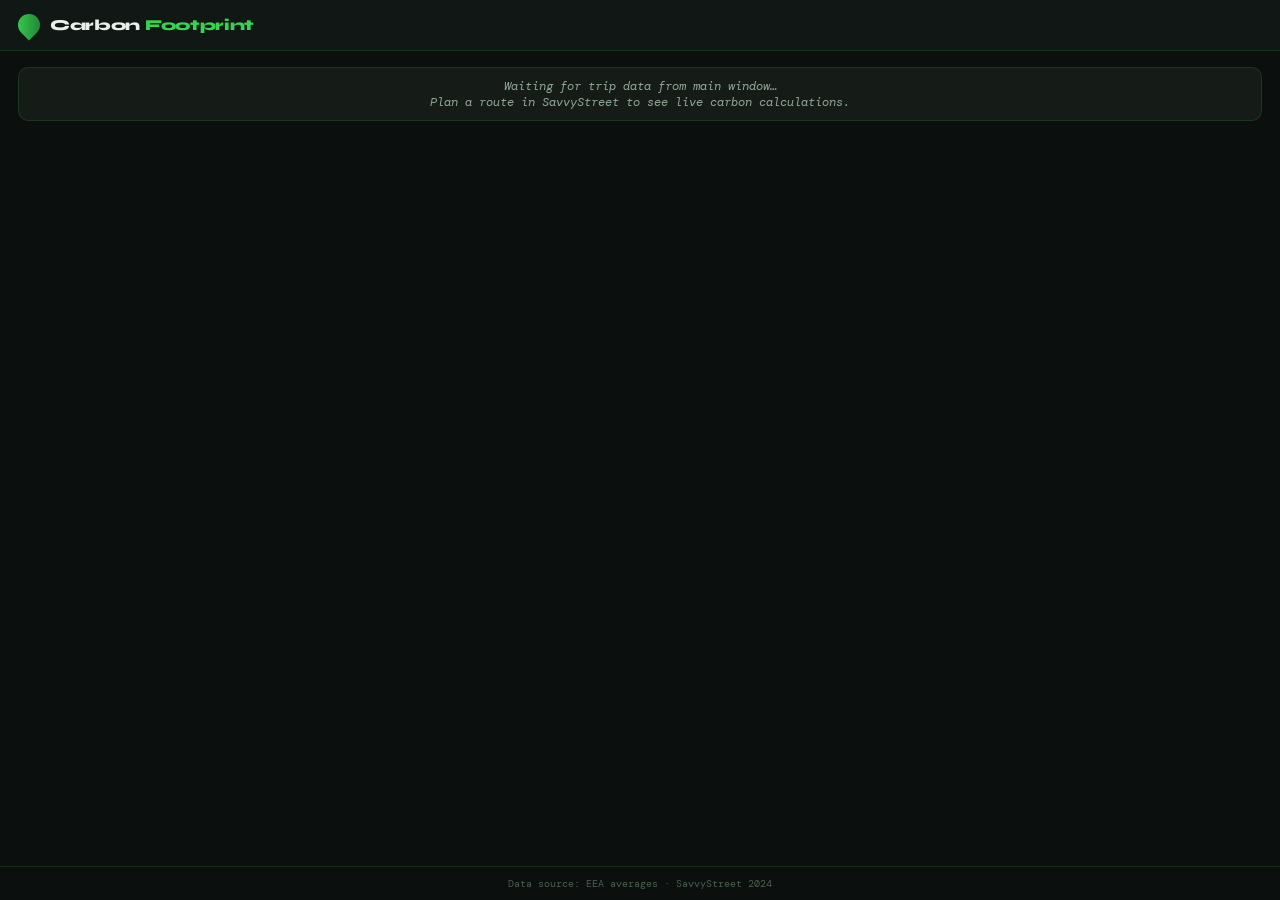
<file: templates/carbon_popup.html>
<!DOCTYPE html>
<html lang="en">
<head>
  <meta charset="UTF-8">
  <meta name="viewport" content="width=device-width, initial-scale=1.0">
  <title>SavvyStreet — Carbon Footprint</title>

  <link rel="preconnect" href="https://fonts.googleapis.com">
  <link href="https://fonts.googleapis.com/css2?family=Syne:wght@400;600;700;800&family=DM+Mono:wght@300;400;500&display=swap" rel="stylesheet">

  <style>
    /* ── Variables ──────────────────────────────── */
    :root {
      --bg:        #0b0f0d;
      --panel:     #111714;
      --card:      #151c18;
      --border:    rgba(57,211,83,0.15);
      --mint:      #39d353;
      --mint-dim:  #1f7a30;
      --mint-glow: rgba(57,211,83,0.18);
      --amber:     #f5a623;
      --sky:       #4ab8d4;
      --red:       #e05c2a;
      --text:      #e8f0ea;
      --text-2:    #8fa895;
      --text-3:    #4a6050;
      --mono:      'DM Mono', monospace;
      --display:   'Syne', sans-serif;
    }

    *, *::before, *::after { box-sizing: border-box; margin: 0; padding: 0; }

    body {
      background: var(--bg);
      color: var(--text);
      font-family: var(--mono);
      font-size: 13px;
      height: 100vh;
      display: flex;
      flex-direction: column;
      overflow: hidden;
    }

    /* ── Header ───────────────────────────────────── */
    .popup-header {
      display: flex;
      align-items: center;
      gap: 10px;
      padding: 14px 18px;
      background: var(--panel);
      border-bottom: 1px solid var(--border);
    }

    .leaf-icon {
      width: 22px; height: 22px;
      background: linear-gradient(135deg, var(--mint), var(--mint-dim));
      border-radius: 50% 50% 50% 0;
      transform: rotate(-45deg);
      flex-shrink: 0;
    }

    .popup-title {
      font-family: var(--display);
      font-weight: 800;
      font-size: 0.95rem;
      letter-spacing: -0.02em;
    }

    .popup-title span { color: var(--mint); }

    /* ── Scroll body ──────────────────────────────── */
    .popup-body {
      flex: 1;
      overflow-y: auto;
      padding: 16px 18px;
      display: flex;
      flex-direction: column;
      gap: 14px;
      scrollbar-width: thin;
      scrollbar-color: var(--mint-dim) transparent;
    }

    /* ── Status banner ────────────────────────────── */
    #status-banner {
      background: var(--card);
      border: 1px solid var(--border);
      border-radius: 10px;
      padding: 10px 14px;
      font-size: 0.75rem;
      color: var(--text-2);
      text-align: center;
      font-style: italic;
    }

    /* ── Section label ────────────────────────────── */
    .section-label {
      font-family: var(--display);
      font-size: 0.6rem;
      font-weight: 700;
      letter-spacing: 0.14em;
      text-transform: uppercase;
      color: var(--text-3);
    }

    /* ── Big CO2 Display ──────────────────────────── */
    .co2-hero {
      background: var(--card);
      border: 1px solid var(--border);
      border-radius: 14px;
      padding: 20px;
      text-align: center;
      position: relative;
      overflow: hidden;
    }

    .co2-hero::before {
      content: '';
      position: absolute; top: 0; left: 0; right: 0;
      height: 2px;
      background: linear-gradient(90deg, var(--mint), transparent);
    }

    .co2-label {
      font-size: 0.65rem;
      letter-spacing: 0.12em;
      text-transform: uppercase;
      color: var(--text-3);
      margin-bottom: 6px;
    }

    .co2-value {
      font-family: var(--display);
      font-size: 3rem;
      font-weight: 800;
      color: var(--mint);
      line-height: 1;
      transition: all 0.4s ease;
    }

    .co2-unit {
      font-size: 0.85rem;
      color: var(--text-2);
      margin-top: 4px;
    }

    .co2-mode {
      margin-top: 10px;
      font-size: 0.8rem;
      color: var(--text-2);
    }

    .co2-mode strong {
      color: var(--text);
      font-family: var(--display);
    }

    /* ── Stats Grid ───────────────────────────────── */
    .stats-grid {
      display: grid;
      grid-template-columns: 1fr 1fr;
      gap: 10px;
    }

    .stat-card {
      background: var(--card);
      border: 1px solid var(--border);
      border-radius: 10px;
      padding: 12px;
    }

    .stat-card-label {
      font-size: 0.6rem;
      letter-spacing: 0.1em;
      text-transform: uppercase;
      color: var(--text-3);
      margin-bottom: 4px;
    }

    .stat-card-value {
      font-family: var(--display);
      font-weight: 700;
      font-size: 1.05rem;
      color: var(--text);
    }

    .stat-card-value.green  { color: var(--mint); }
    .stat-card-value.amber  { color: var(--amber); }
    .stat-card-value.sky    { color: var(--sky); }

    /* ── Mode Comparison Chart ────────────────────── */
    .comparison-section {}

    .bar-item {
      display: flex;
      align-items: center;
      gap: 8px;
      margin-bottom: 7px;
    }

    .bar-mode {
      width: 80px;
      font-size: 0.72rem;
      color: var(--text-2);
      text-align: right;
      flex-shrink: 0;
      white-space: nowrap;
      overflow: hidden;
      text-overflow: ellipsis;
    }

    .bar-track {
      flex: 1;
      height: 8px;
      background: rgba(255,255,255,0.04);
      border-radius: 99px;
      overflow: hidden;
    }

    .bar-fill {
      height: 100%;
      border-radius: 99px;
      transition: width 0.6s cubic-bezier(0.4, 0, 0.2, 1);
      background: var(--mint);
    }

    .bar-fill.zero  { background: var(--mint); }
    .bar-fill.low   { background: #b6e84e; }
    .bar-fill.mid   { background: var(--amber); }
    .bar-fill.high  { background: var(--red); }

    .bar-val {
      width: 52px;
      font-size: 0.68rem;
      color: var(--text-3);
      font-family: var(--mono);
      flex-shrink: 0;
    }

    /* ── Mode Selector ─────────────────────────────── */
    .mode-selector {
      display: grid;
      grid-template-columns: repeat(4, 1fr);
      gap: 6px;
    }

    .mode-btn {
      padding: 8px 4px;
      background: var(--card);
      border: 1px solid var(--border);
      border-radius: 8px;
      color: var(--text-2);
      font-size: 0.68rem;
      font-family: var(--mono);
      cursor: pointer;
      transition: all 0.2s ease;
      text-align: center;
      display: flex;
      flex-direction: column;
      align-items: center;
      gap: 3px;
    }

    .mode-btn:hover {
      border-color: rgba(57,211,83,0.4);
      color: var(--text);
    }

    .mode-btn.active {
      background: rgba(57,211,83,0.12);
      border-color: var(--mint);
      color: var(--mint);
    }

    .mode-btn-icon { font-size: 1.1rem; }

    /* ── Footer ───────────────────────────────────── */
    .popup-footer {
      padding: 10px 18px;
      border-top: 1px solid var(--border);
      font-size: 0.65rem;
      color: var(--text-3);
      text-align: center;
    }

    ::-webkit-scrollbar { width: 4px; }
    ::-webkit-scrollbar-thumb { background: var(--mint-dim); border-radius: 99px; }
  </style>
</head>
<body>

  <!-- Header -->
  <div class="popup-header">
    <div class="leaf-icon"></div>
    <div class="popup-title">Carbon <span>Footprint</span></div>
  </div>

  <div class="popup-body">

    <!-- Status banner when no trip data -->
    <div id="status-banner">
      Waiting for trip data from main window…<br>
      Plan a route in SavvyStreet to see live carbon calculations.
    </div>

    <!-- Hero CO2 display -->
    <div class="co2-hero" id="co2-hero" style="display:none">
      <div class="co2-label">Your Trip Emits</div>
      <div id="co2-value" class="co2-value">0</div>
      <div class="co2-unit">grams of CO₂</div>
      <div class="co2-mode">
        Mode: <strong id="co2-mode-label">—</strong> ·
        <span id="co2-distance">—</span> km
      </div>
    </div>

    <!-- Stats Grid -->
    <div class="stats-grid" id="stats-grid" style="display:none">
      <div class="stat-card">
        <div class="stat-card-label">CO₂ (kg)</div>
        <div id="stat-kg" class="stat-card-value green">0.000</div>
      </div>
      <div class="stat-card">
        <div class="stat-card-label">Tree Days to Absorb</div>
        <div id="stat-tree" class="stat-card-value sky">0</div>
      </div>
      <div class="stat-card">
        <div class="stat-card-label">Saved vs. Car</div>
        <div id="stat-saved" class="stat-card-value amber">0 kg</div>
      </div>
      <div class="stat-card">
        <div class="stat-card-label">CO₂ Reduction</div>
        <div id="stat-pct" class="stat-card-value green">0%</div>
      </div>
    </div>

    <!-- Mode Selector -->
    <div id="mode-section" style="display:none">
      <p class="section-label" style="margin-bottom:8px">Change Transport Mode</p>
      <div class="mode-selector" id="mode-selector">
        <button class="mode-btn" data-mode="walking">
          <span class="mode-btn-icon">🚶</span>Walk
        </button>
        <button class="mode-btn" data-mode="cycling">
          <span class="mode-btn-icon">🚴</span>Cycle
        </button>
        <button class="mode-btn" data-mode="e-bike">
          <span class="mode-btn-icon">⚡</span>E-Bike
        </button>
        <button class="mode-btn" data-mode="public_transit">
          <span class="mode-btn-icon">🚇</span>Transit
        </button>
        <button class="mode-btn" data-mode="ev_car">
          <span class="mode-btn-icon">🔋</span>EV
        </button>
        <button class="mode-btn" data-mode="hybrid_car">
          <span class="mode-btn-icon">🚗</span>Hybrid
        </button>
        <button class="mode-btn" data-mode="car">
          <span class="mode-btn-icon">⛽</span>Car
        </button>
        <button class="mode-btn" data-mode="motorcycle">
          <span class="mode-btn-icon">🏍️</span>Moto
        </button>
      </div>
    </div>

    <!-- Comparison Chart -->
    <div id="comparison-section" style="display:none">
      <p class="section-label" style="margin-bottom:10px">All Modes Comparison</p>
      <div id="comparison-bars" class="comparison-section"></div>
    </div>

  </div><!-- /popup-body -->

  <div class="popup-footer">
    Data source: EEA averages · SavvyStreet 2024
  </div>

  <script>
    // ── Popup State ───────────────────────────────────
    let currentMode     = 'walking';
    let currentDistance = 0;
    const API_BASE      = window.opener ? window.location.origin : '';

    // ── Listen for messages from main window ──────────
    window.addEventListener('message', async (event) => {
      const msg = event.data;
      if (!msg || !msg.type) return;

      if (msg.type === 'route_update' || msg.type === 'init_state') {
        const dist = msg.route?.distance_km ?? msg.routeData?.distance_km ?? 0;
        const mode = msg.mode ?? msg.suggestion?.mode ?? 'walking';
        if (dist > 0) {
          currentDistance = dist;
          currentMode     = mode;
          await _calculate(mode, dist);
          _setActiveMode(mode);
          _showSections();
        }
      }

      if (msg.type === 'suggestion_update') {
        currentMode = msg.suggestion.mode;
        _setActiveMode(currentMode);
        if (currentDistance > 0) await _calculate(currentMode, currentDistance);
      }
    });

    // ── Calculate via backend ─────────────────────────
    async function _calculate(mode, distanceKm) {
      try {
        const res = await fetch(`${API_BASE}/api/carbon`, {
          method: 'POST',
          headers: { 'Content-Type': 'application/json' },
          body: JSON.stringify({ mode, distance_km: distanceKm }),
        });
        const data = await res.json();
        _render(data);
      } catch (e) {
        console.error('[Carbon Popup] API error:', e);
      }
    }

    // ── Render results ────────────────────────────────
    const MODE_LABELS = {
      walking: 'Walking', cycling: 'Cycling', 'e-bike': 'E-Bike',
      public_transit: 'Transit', ev_car: 'EV', hybrid_car: 'Hybrid',
      car: 'Petrol Car', motorcycle: 'Motorcycle'
    };

    function _render(data) {
      // Hide status banner
      document.getElementById('status-banner').style.display = 'none';

      // Hero
      document.getElementById('co2-value').textContent   = Math.round(data.co2_grams);
      document.getElementById('co2-mode-label').textContent = MODE_LABELS[data.mode] || data.mode;
      document.getElementById('co2-distance').textContent = data.distance_km;

      // Stats
      document.getElementById('stat-kg').textContent    = data.co2_kg.toFixed(3) + ' kg';
      document.getElementById('stat-tree').textContent  = data.tree_days_to_absorb + ' days';
      document.getElementById('stat-saved').textContent = data.vs_car_savings_kg.toFixed(3) + ' kg';
      document.getElementById('stat-pct').textContent   = data.vs_car_savings_pct + '%';

      // Comparison bars
      const maxVal = Math.max(...Object.values(data.all_modes));
      const barsContainer = document.getElementById('comparison-bars');
      barsContainer.innerHTML = Object.entries(data.all_modes)
        .sort((a, b) => a[1] - b[1])
        .map(([mode, kg]) => {
          const pct = maxVal > 0 ? (kg / maxVal * 100).toFixed(1) : 0;
          const colorClass = kg === 0 ? 'zero' : kg < 0.05 ? 'low' : kg < 0.15 ? 'mid' : 'high';
          return `
            <div class="bar-item">
              <div class="bar-mode">${MODE_LABELS[mode] || mode}</div>
              <div class="bar-track">
                <div class="bar-fill ${colorClass}" style="width:${pct}%"></div>
              </div>
              <div class="bar-val">${kg.toFixed(3)} kg</div>
            </div>
          `;
        }).join('');
    }

    function _showSections() {
      document.getElementById('co2-hero').style.display      = 'block';
      document.getElementById('stats-grid').style.display    = 'grid';
      document.getElementById('mode-section').style.display  = 'block';
      document.getElementById('comparison-section').style.display = 'block';
    }

    function _setActiveMode(mode) {
      document.querySelectorAll('.mode-btn').forEach(btn => {
        btn.classList.toggle('active', btn.dataset.mode === mode);
      });
    }

    // ── Mode selector buttons ─────────────────────────
    document.getElementById('mode-selector').addEventListener('click', async (e) => {
      const btn = e.target.closest('.mode-btn');
      if (!btn) return;
      const newMode = btn.dataset.mode;
      currentMode = newMode;
      _setActiveMode(newMode);
      if (currentDistance > 0) {
        await _calculate(newMode, currentDistance);
      }
      // Notify main window about mode change
      if (window.opener && !window.opener.closed) {
        window.opener.postMessage({ type: 'mode_changed', mode: newMode }, '*');
      }
    });
  </script>

</body>
</html>
</file>
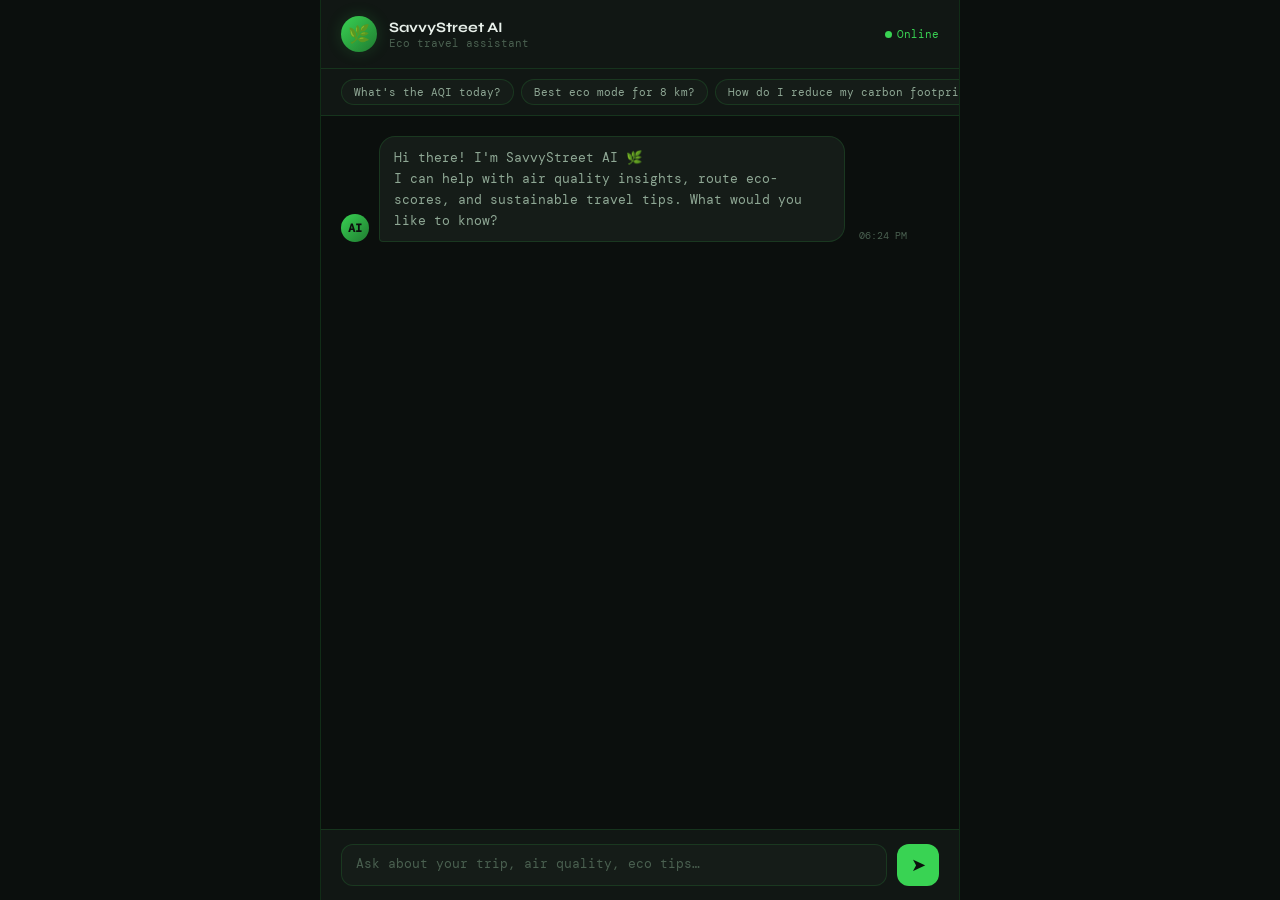
<file: templates/chatbot.html>
<!DOCTYPE html>
<html lang="en">
<head>
  <meta charset="UTF-8">
  <meta name="viewport" content="width=device-width, initial-scale=1.0">
  <title>SavvyStreet AI — Chat Assistant</title>

  <link rel="preconnect" href="https://fonts.googleapis.com">
  <link href="https://fonts.googleapis.com/css2?family=Syne:wght@400;600;700;800&family=DM+Mono:ital,wght@0,300;0,400;0,500;1,300&display=swap" rel="stylesheet">

  <style>
    :root {
      --bg:        #0b0f0d;
      --panel:     #111714;
      --card:      #151c18;
      --border:    rgba(57,211,83,0.15);
      --border-hi: rgba(57,211,83,0.4);
      --mint:      #39d353;
      --mint-dim:  #1f7a30;
      --mint-glow: rgba(57,211,83,0.18);
      --text:      #e8f0ea;
      --text-2:    #8fa895;
      --text-3:    #4a6050;
      --mono:      'DM Mono', monospace;
      --display:   'Syne', sans-serif;
    }

    *, *::before, *::after { box-sizing: border-box; margin: 0; padding: 0; }

    html, body {
      height: 100%;
      background: var(--bg);
      color: var(--text);
      font-family: var(--mono);
    }

    /* ── Layout ───────────────────────────── */
    .chat-page {
      display: flex;
      flex-direction: column;
      height: 100vh;
      max-width: 640px;
      margin: 0 auto;
      border-left: 1px solid var(--border);
      border-right: 1px solid var(--border);
    }

    /* ── Header ────────────────────────────── */
    .chat-page-header {
      display: flex;
      align-items: center;
      gap: 12px;
      padding: 16px 20px;
      background: var(--panel);
      border-bottom: 1px solid var(--border);
      flex-shrink: 0;
    }

    .ai-avatar {
      width: 36px; height: 36px;
      border-radius: 50%;
      background: linear-gradient(135deg, var(--mint), var(--mint-dim));
      display: flex;
      align-items: center;
      justify-content: center;
      font-size: 1.1rem;
      flex-shrink: 0;
      box-shadow: 0 0 16px var(--mint-glow);
    }

    .ai-meta {}
    .ai-name {
      font-family: var(--display);
      font-weight: 700;
      font-size: 0.9rem;
    }
    .ai-sub {
      font-size: 0.68rem;
      color: var(--text-3);
    }

    .ai-status {
      margin-left: auto;
      display: flex;
      align-items: center;
      gap: 5px;
      font-size: 0.7rem;
      color: var(--mint);
    }

    .ai-status-dot {
      width: 7px; height: 7px;
      border-radius: 50%;
      background: var(--mint);
      animation: pulse 2s infinite;
    }

    @keyframes pulse {
      0%,100% { opacity:1; transform: scale(1); }
      50%      { opacity:0.4; transform: scale(0.75); }
    }

    /* ── Suggested prompts ─────────────────── */
    .suggestions-bar {
      display: flex;
      gap: 7px;
      padding: 10px 20px;
      overflow-x: auto;
      scrollbar-width: none;
      flex-shrink: 0;
      border-bottom: 1px solid var(--border);
      background: var(--panel);
    }

    .suggestions-bar::-webkit-scrollbar { display: none; }

    .suggestion-chip {
      padding: 5px 12px;
      background: var(--card);
      border: 1px solid var(--border);
      border-radius: 99px;
      font-size: 0.7rem;
      color: var(--text-2);
      white-space: nowrap;
      cursor: pointer;
      transition: all 0.2s;
    }

    .suggestion-chip:hover {
      border-color: var(--border-hi);
      color: var(--mint);
    }

    /* ── Messages ──────────────────────────── */
    .messages-area {
      flex: 1;
      overflow-y: auto;
      padding: 20px;
      display: flex;
      flex-direction: column;
      gap: 14px;
      scrollbar-width: thin;
      scrollbar-color: var(--mint-dim) transparent;
    }

    .msg-row {
      display: flex;
      gap: 10px;
      align-items: flex-end;
    }

    .msg-row.user { flex-direction: row-reverse; }

    .msg-avatar {
      width: 28px; height: 28px;
      border-radius: 50%;
      flex-shrink: 0;
      display: flex;
      align-items: center;
      justify-content: center;
      font-size: 0.75rem;
    }

    .msg-avatar.ai-av {
      background: linear-gradient(135deg, var(--mint), var(--mint-dim));
      color: var(--bg);
      font-weight: 700;
    }

    .msg-avatar.user-av {
      background: var(--card);
      border: 1px solid var(--border);
      color: var(--text-2);
    }

    .msg-bubble {
      max-width: 78%;
      padding: 10px 14px;
      border-radius: 16px;
      font-size: 0.82rem;
      line-height: 1.6;
      animation: pop-in 0.2s ease;
    }

    @keyframes pop-in {
      from { opacity:0; transform: scale(0.93); }
      to   { opacity:1; transform: scale(1); }
    }

    .msg-bubble.ai {
      background: var(--card);
      border: 1px solid var(--border);
      border-bottom-left-radius: 4px;
      color: var(--text-2);
    }

    .msg-bubble.user {
      background: rgba(57,211,83,0.1);
      border: 1px solid rgba(57,211,83,0.25);
      border-bottom-right-radius: 4px;
      color: var(--text);
    }

    .msg-bubble.typing { color: var(--text-3); font-style: italic; }

    .msg-time {
      font-size: 0.6rem;
      color: var(--text-3);
      padding: 0 4px;
      align-self: flex-end;
    }

    /* ── Input Area ────────────────────────── */
    .input-area {
      padding: 14px 20px;
      background: var(--panel);
      border-top: 1px solid var(--border);
      display: flex;
      gap: 10px;
      align-items: flex-end;
      flex-shrink: 0;
    }

    .chat-textarea {
      flex: 1;
      padding: 10px 14px;
      background: var(--card);
      border: 1px solid var(--border);
      border-radius: 12px;
      color: var(--text);
      font-family: var(--mono);
      font-size: 0.82rem;
      resize: none;
      outline: none;
      min-height: 42px;
      max-height: 120px;
      transition: all 0.2s;
    }

    .chat-textarea::placeholder { color: var(--text-3); }

    .chat-textarea:focus {
      border-color: var(--border-hi);
      box-shadow: 0 0 0 3px var(--mint-glow);
    }

    .btn-send {
      width: 42px; height: 42px;
      border-radius: 12px;
      background: var(--mint);
      border: none;
      color: var(--bg);
      font-size: 1.1rem;
      cursor: pointer;
      display: flex;
      align-items: center;
      justify-content: center;
      flex-shrink: 0;
      transition: all 0.2s;
    }

    .btn-send:hover { filter: brightness(1.1); transform: scale(1.05); }
    .btn-send:disabled { opacity: 0.4; cursor: not-allowed; transform: none; }

    ::-webkit-scrollbar { width: 4px; }
    ::-webkit-scrollbar-thumb { background: var(--mint-dim); border-radius: 99px; }
  </style>
</head>
<body>

<div class="chat-page">

  <!-- Header -->
  <div class="chat-page-header">
    <div class="ai-avatar">🌿</div>
    <div class="ai-meta">
      <div class="ai-name">SavvyStreet AI</div>
      <div class="ai-sub">Eco travel assistant</div>
    </div>
    <div class="ai-status">
      <div class="ai-status-dot"></div>
      Online
    </div>
  </div>

  <!-- Suggested prompts -->
  <div class="suggestions-bar">
    <div class="suggestion-chip" onclick="insertPrompt(this)">What's the AQI today?</div>
    <div class="suggestion-chip" onclick="insertPrompt(this)">Best eco mode for 8 km?</div>
    <div class="suggestion-chip" onclick="insertPrompt(this)">How do I reduce my carbon footprint?</div>
    <div class="suggestion-chip" onclick="insertPrompt(this)">Is it safe to cycle in poor AQI?</div>
    <div class="suggestion-chip" onclick="insertPrompt(this)">Compare EV vs public transit emissions</div>
  </div>

  <!-- Messages -->
  <div class="messages-area" id="messages-area">
    <!-- Initial message injected by JS -->
  </div>

  <!-- Input -->
  <div class="input-area">
    <textarea
      id="chat-textarea"
      class="chat-textarea"
      placeholder="Ask about your trip, air quality, eco tips…"
      rows="1"
    ></textarea>
    <button id="btn-send" class="btn-send" title="Send">➤</button>
  </div>

</div><!-- /chat-page -->

<script>
  const API_BASE = '';
  let chatHistory = [];
  let msgCounter  = 0;

  // ── Init welcome message ──────────────────────────
  window.addEventListener('DOMContentLoaded', () => {
    appendMsg('ai', "Hi there! I'm SavvyStreet AI 🌿\nI can help with air quality insights, route eco-scores, and sustainable travel tips. What would you like to know?");

    // Auto-resize textarea
    const ta = document.getElementById('chat-textarea');
    ta.addEventListener('input', () => {
      ta.style.height = 'auto';
      ta.style.height = Math.min(ta.scrollHeight, 120) + 'px';
    });

    ta.addEventListener('keydown', (e) => {
      if (e.key === 'Enter' && !e.shiftKey) { e.preventDefault(); sendMessage(); }
    });

    document.getElementById('btn-send').addEventListener('click', sendMessage);
  });

  // ── Insert suggested prompt ───────────────────────
  function insertPrompt(el) {
    document.getElementById('chat-textarea').value = el.textContent;
    document.getElementById('chat-textarea').focus();
  }

  // ── Send message ──────────────────────────────────
  async function sendMessage() {
    const ta  = document.getElementById('chat-textarea');
    const msg = ta.value.trim();
    if (!msg) return;

    ta.value = '';
    ta.style.height = 'auto';
    appendMsg('user', msg);
    chatHistory.push({ role: 'user', content: msg });

    const btn = document.getElementById('btn-send');
    btn.disabled = true;

    const typingId = appendMsg('ai', '…', true);

    try {
      const res = await fetch(`${API_BASE}/api/chat`, {
        method: 'POST',
        headers: { 'Content-Type': 'application/json' },
        body: JSON.stringify({ message: msg, history: chatHistory, context: {} }),
      });
      const data = await res.json();
      const reply = data.reply || data.error || 'No response.';
      replaceMsg(typingId, reply);
      chatHistory.push({ role: 'assistant', content: reply });
    } catch (err) {
      replaceMsg(typingId, '⚠️ Could not reach SavvyStreet AI. Check your connection.');
    } finally {
      btn.disabled = false;
    }
  }

  // ── Render helpers ────────────────────────────────
  function appendMsg(role, text, isTyping = false) {
    const id   = `m${++msgCounter}`;
    const area = document.getElementById('messages-area');
    const now  = new Date().toLocaleTimeString([], { hour: '2-digit', minute: '2-digit' });

    const row = document.createElement('div');
    row.className = `msg-row ${role}`;
    row.innerHTML = `
      ${role === 'ai'
        ? `<div class="msg-avatar ai-av">AI</div>`
        : `<div class="msg-avatar user-av">You</div>`}
      <div id="${id}" class="msg-bubble ${role}${isTyping ? ' typing' : ''}">${text.replace(/\n/g, '<br>')}</div>
      <div class="msg-time">${now}</div>
    `;
    area.appendChild(row);
    area.scrollTop = area.scrollHeight;
    return id;
  }

  function replaceMsg(id, text) {
    const el = document.getElementById(id);
    if (el) {
      el.innerHTML = text.replace(/\n/g, '<br>');
      el.classList.remove('typing');
    }
  }
</script>

</body>
</html>
</file>
